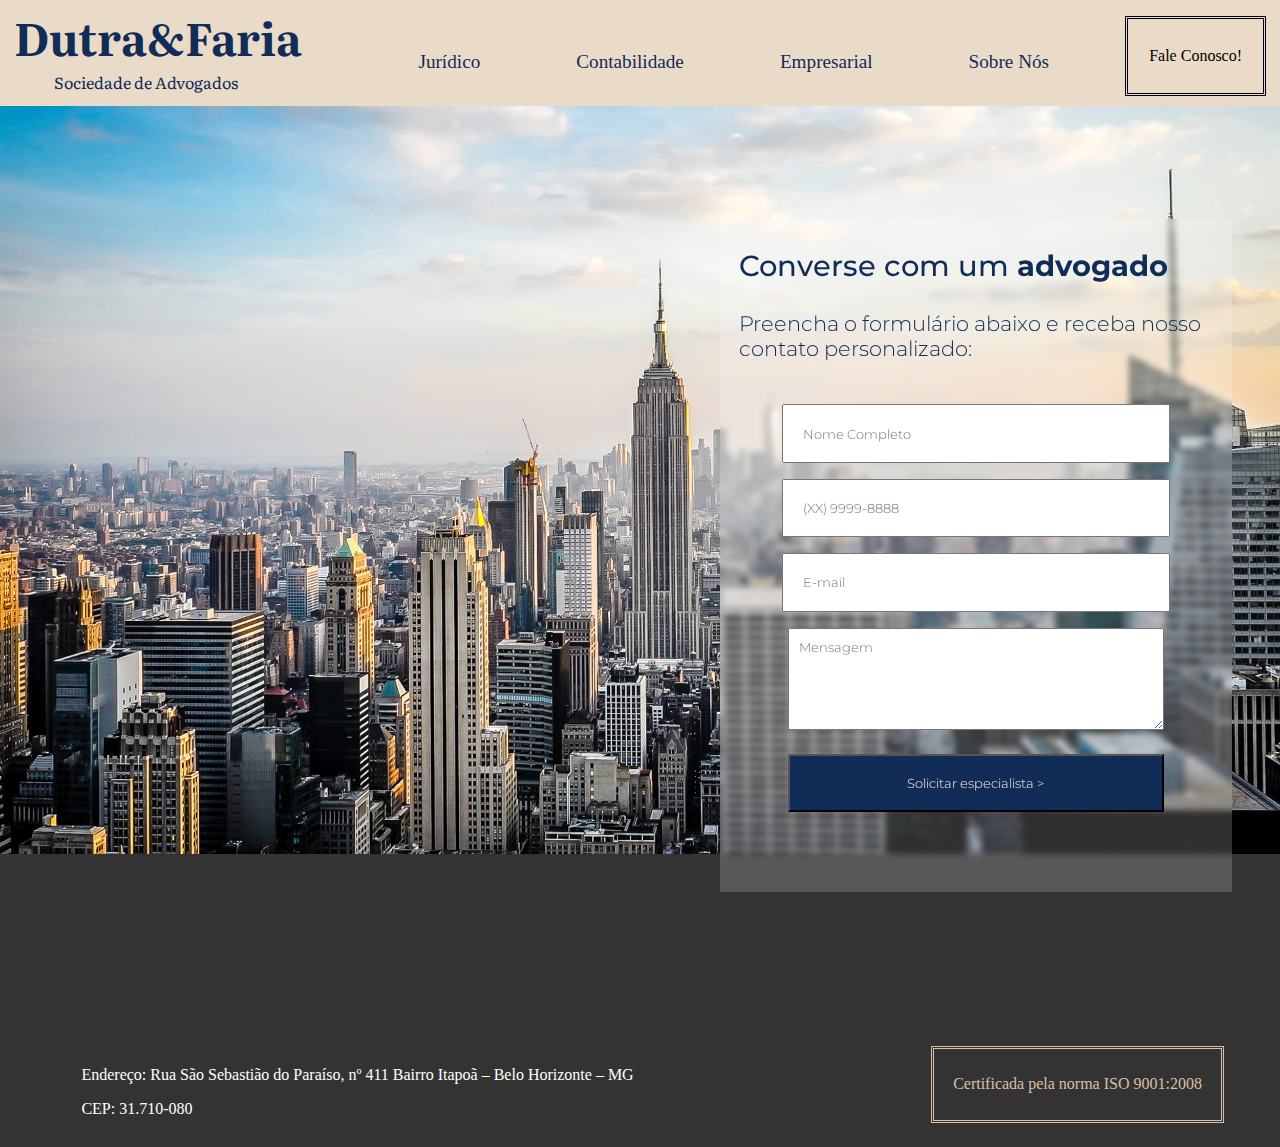
<file: index.html>
<!DOCTYPE html>
<html lang="pt-BR">
<head>
    <meta charset="UTF-8">
    <meta name="viewport" content="width=device-width, initial-scale=1.0">
    <title>Dutra&Faria</title>
    <meta name="description" content="Consutoria especializada em prospecção de financiamentos internacionais & Advocacia tributária">
    <link rel="stylesheet" href="./assets/styles.css">
</head>
<body>
    <header class="cabecalho">
        <div class="titulo-todo">
            <span class="titulo">
                <strong>Dutra&Faria</strong>
            </span>
            <span class="subtitulo">
                Sociedade de Advogados
            </span>
        </div>
        <ul class="lista-cabecalho">
            <li><a class="ancora-cabecalho" href="index.html">Jurídico</a></li>
            <li><a class="ancora-cabecalho" href="index.html">Contabilidade</a></li>
            <li><a class="ancora-cabecalho" href="index.html">Empresarial</a></li>
            <li><a class="ancora-cabecalho" href="about.html">Sobre Nós</a></li>
        </ul>
        <a href="contacts.html" class="certificado-cabecalho">Fale Conosco!</a>
    </header>
    <main class="corpo">
        <aside class="lateral-descricao">

        </aside>
        <section class="input-contato">
            <h3 class="titulo-inp">Converse com um <strong>advogado</strong></h3>
            <h4 class="texto-inp">Preencha o formulário abaixo e receba nosso contato personalizado:</h4>
            <ul class="lista-contato-usuario">
                <input type="text" class="form-main nome-usuario" placeholder="Nome Completo">
                <input type="tel" class="form-main telefone-usuario" placeholder="(XX) 9999-8888">
                <input type="email" class="form-main email-usuario" placeholder="E-mail">
                <textarea id="mensagem" rows="5" maxlength="1000" placeholder="Mensagem"></textarea>
                <input type="submit" class="form-main botao-enviar" value="Solicitar especialista >">
            </ul>
        </section>
    </main>
    <footer class="rodape">
        <section class="endereco-cep">
            <p class="endereco">Endereço: Rua São Sebastião do Paraíso, nº 411 Bairro Itapoã – Belo Horizonte – MG </p>
            <p class="cep">CEP: 31.710-080</p>
        </section>
        <a href="https://cfc.org.br/projetos-programas/iso-9001/" class="certificado-rodape">Certificada pela norma ISO 9001:2008</a>
        <script src="app/controleTelefoneMain.js"></script>
        <script src="app/controleMensagemMain.js"></script>
    </footer>
</body>
</html>
</file>
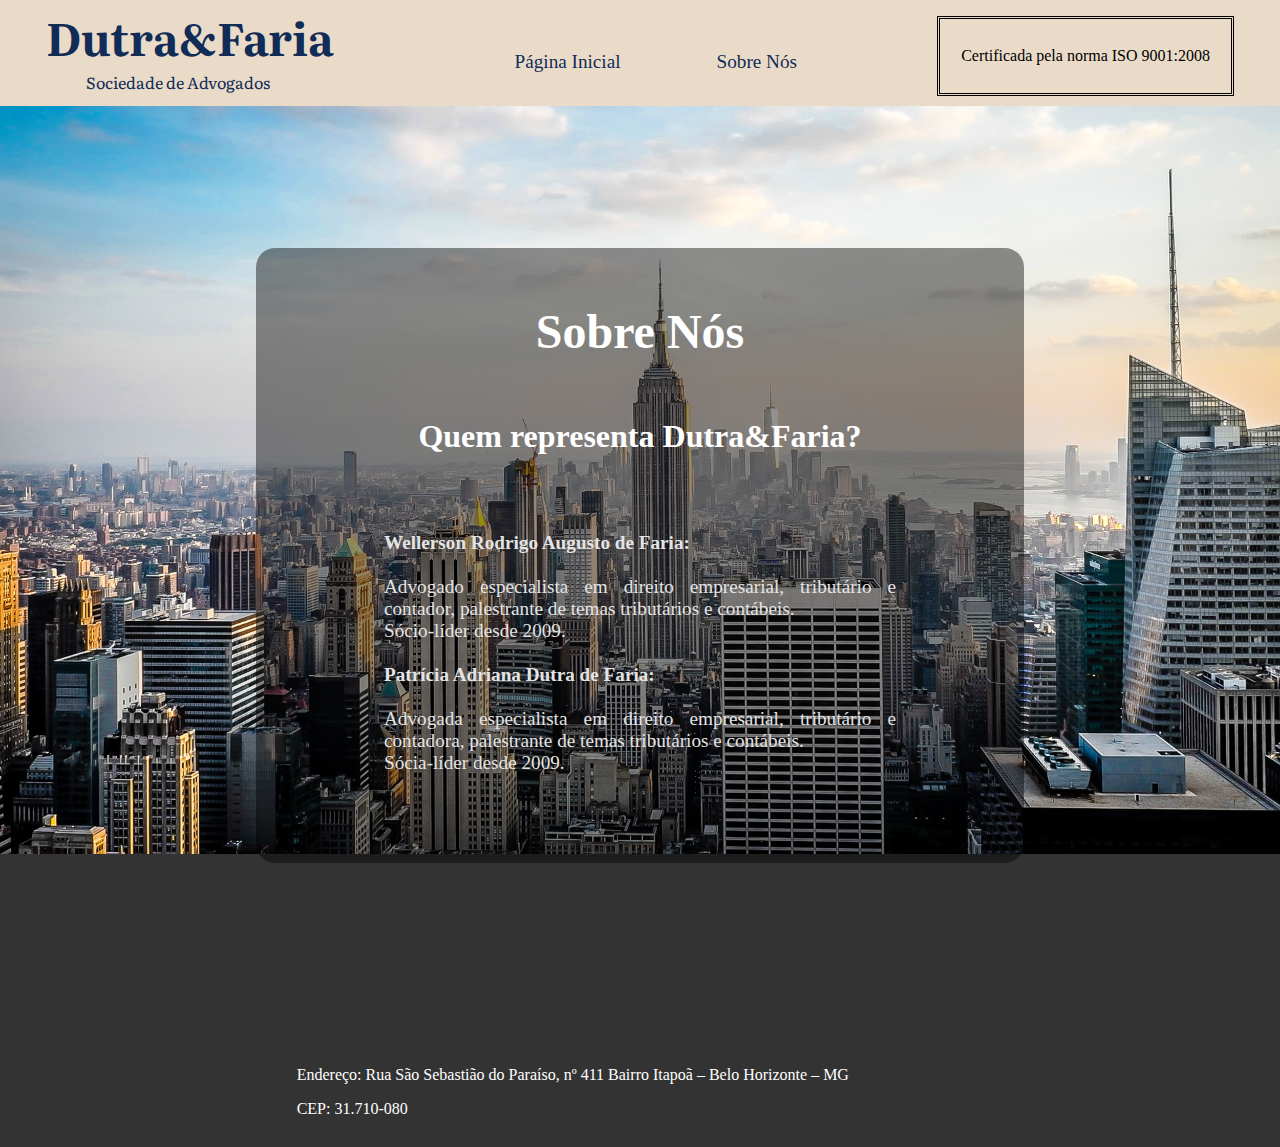
<file: about.html>
<!DOCTYPE html>
<html lang="pt-BR">
<head>
    <meta charset="UTF-8">
    <meta name="viewport" content="width=device-width, initial-scale=1.0">
    <title>Dutra&Faria</title>
    <meta name="description" content="Consutoria especializada em prospecção de financiamentos internacionais & Advocacia tributária">
    <link rel="stylesheet" href="./assets/styles.css">
</head>
<body>
    <header class="cabecalho">
        <div class="titulo-todo">
            <span class="titulo">
                <strong>Dutra&Faria</strong>
            </span>
            <span class="subtitulo">
                Sociedade de Advogados
            </span>
        </div>
        <ul class="lista-cabecalho">
            <li><a class="ancora-cabecalho" href="index.html">Página Inicial</a></li>
            <li><a class="ancora-cabecalho" href="about.html">Sobre Nós</a></li>
        </ul>
        <a href="https://cfc.org.br/projetos-programas/iso-9001/" class="certificado-cabecalho">Certificada pela norma ISO 9001:2008</a>
    </header>
    <main class="corpo">
        <section class="texto-base">
            <h1 class="titulo-texto">Sobre Nós</h1>
            <h2 class="subtitulo-texto">Quem representa Dutra&Faria?</h2>
            <p class="texto-texto">
                <strong><large>Wellerson Rodrigo Augusto de Faria:</large></strong><br>Advogado especialista em direito empresarial, tributário e contador, palestrante de temas tributários e contábeis.<br>Sócio-líder desde 2009.<br><br><strong><large>Patrícia Adriana Dutra de Faria:</large></strong><br>Advogada especialista em direito empresarial, tributário e contadora, palestrante de temas tributários e contábeis.<br>Sócia-líder desde 2009.<br><br>
            </p>
        </section>
    </main>
    <footer class="rodape">
        <section class="endereco-cep">
            <p class="endereco">Endereço: Rua São Sebastião do Paraíso, nº 411 Bairro Itapoã – Belo Horizonte – MG </p>
            <p class="cep">CEP: 31.710-080</p>
        </section>
    </footer>
</body>
</html>
</file>
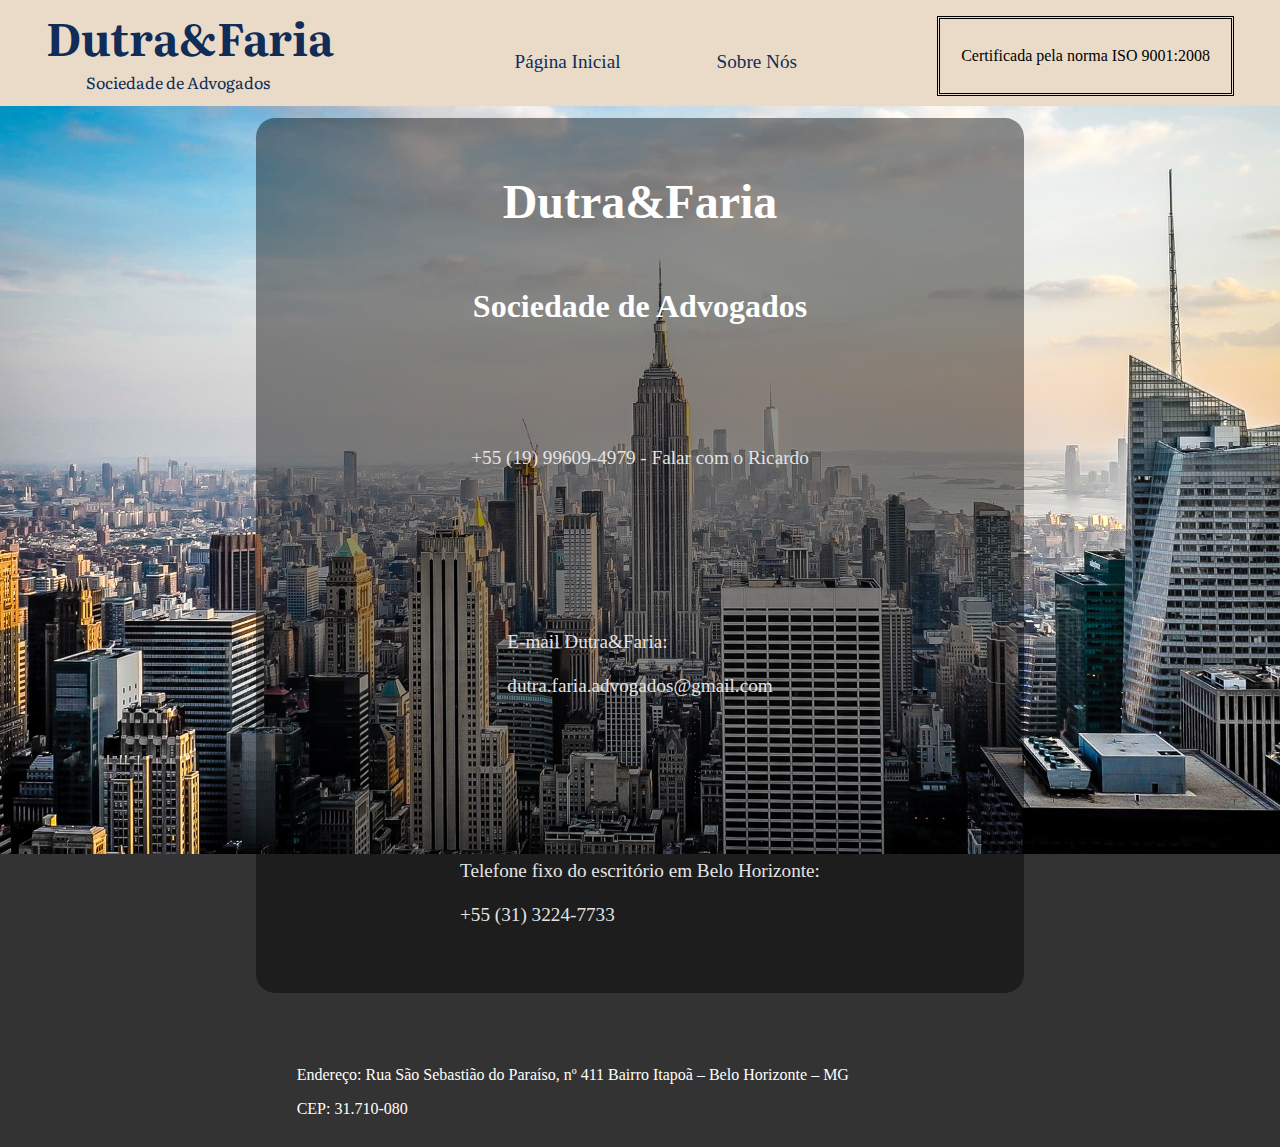
<file: contacts.html>
<!DOCTYPE html>
<html lang="pt-BR">
<head>
    <meta charset="UTF-8">
    <meta name="viewport" content="width=device-width, initial-scale=1.0">
    <title>Dutra&Faria</title>
    <meta name="description" content="Consutoria especializada em prospecção de financiamentos internacionais & Advocacia tributária">
    <link rel="stylesheet" href="./assets/styles.css">
</head>
<body>
    <header class="cabecalho">
        <div class="titulo-todo">
            <span class="titulo">
                <strong>Dutra&Faria</strong>
            </span>
            <span class="subtitulo">
                Sociedade de Advogados
            </span>
        </div>
        <ul class="lista-cabecalho">
            <li><a class="ancora-cabecalho" href="index.html">Página Inicial</a></li>
            <li><a class="ancora-cabecalho" href="about.html">Sobre Nós</a></li>
        </ul>
        <a href="https://cfc.org.br/projetos-programas/iso-9001/" class="certificado-cabecalho">Certificada pela norma ISO 9001:2008</a>
    </header>
    <main class="corpo">
        <section class="texto-base">
            <h1 class="titulo-texto">Dutra&Faria</h1>
            <h2 class="subtitulo-texto">Sociedade de Advogados</h2>
            <p class="texto-texto contato-texto"><br><br>+55 (19) 99609-4979 - Falar com o Ricardo</p>
            <p class="texto-texto contato-texto"><large></strong><br><br>E-mail Dutra&Faria:<br><br> dutra.faria.advogados@gmail.com</p>
                <p class="texto-texto contato-texto"><large></strong><br><br>Telefone fixo do escritório em Belo Horizonte:<br><br> +55 (31) 3224-7733</p>
        </section>
    </main>
    <footer class="rodape">
        <section class="endereco-cep">
            <p class="endereco">Endereço: Rua São Sebastião do Paraíso, nº 411 Bairro Itapoã – Belo Horizonte – MG </p>
            <p class="cep">CEP: 31.710-080</p>
        </section>
    </footer>
</body>
</html>
</file>
<file: assets/styles.css>
@import url('https://fonts.googleapis.com/css2?family=Literata:opsz,wght@7..72,800&display=swap');
@import url('https://fonts.googleapis.com/css2?family=Montserrat&display=swap');

:root {
    --titulo-fonte: 'Literata', serif;
    --site-fonte:  'Montserrat', sans-serif;
    --cor-texto: #0000;
    --cor-primaria: #F8F0E5;
    --cor-secundaria: #EADBC8;
    --cor-terciaria: #DAC0A3;
    --cor-quaternária: #102C57;
}

body, html{
    margin: 0;
    padding: 0;
    height: 100%;
    background-color: #333;
}

.corpo {
    display: flex;
    flex-direction: column;
    min-height: 100%;
    background-image: url('./nyc-4854718.jpg');
    background-size: 100%;
    background-position: center top;
    background-repeat: no-repeat;
    height: 100%;
    margin: 0;
    position: relative;
    padding-bottom: 1em;
}

.corpo::before {
    content: "";
    position: absolute;
    top: 0;
    right: 0;
    bottom: 0;
    left: 0;
}

.cabecalho{
    display: flex;
    justify-content: space-around;
    height: 6rem;
    width: 100%;
    background: var(--cor-secundaria);
    padding-bottom: 0.6rem;

}
.titulo-todo {
    display: flex;
    flex-direction: column;
    justify-content: center;
    padding: 1rem 0;
    color: var(--cor-quaternária);
}

.titulo{
    font-family: var(--titulo-fonte);
    font-size: 2.8rem;
}

.subtitulo {
    font-family: var(--titulo-fonte);
    font-size: 1.0rem;
    padding-left: 2.5rem;
}

.lista-cabecalho {
    display: flex;
    padding-top: 1rem;
    justify-content: space-between;
    list-style: none;
}

.ancora-cabecalho {
    text-decoration: none;
    color: var(--cor-quaternária);
    font-size: 1.2rem;
    padding: 1em 3rem;
    display: flex;
    justify-content: space-between;
    align-items: center;
}

.ancora-cabecalho:hover, .certificado-cabecalho:hover {
    color: rgb(97, 97, 97);
}

.certificado-cabecalho {
    display: flex;
    justify-content: center;
    margin-top: 1rem;
    padding: 0.2rem 1.3rem;
    border: double;
    color: black;
    text-decoration: none;
    align-items: center;
}

main {
    display: flex;
    justify-content: center;
}

.texto-base {
    display: flex;
    flex-direction: column;
    justify-content: center;
    text-align: center;
    margin-top: 3rem;
    background-color: rgba(0, 0, 0, 0.43);
    width: 60%;
    margin: 3rem auto;
    color: #e4e4e4;
    border-radius: 1.2rem;
}

.titulo-texto {
    font-size: 3rem;
    color: #fff;
    padding-top: 1.5rem;
}

.subtitulo-texto{
    font-size: 2rem;
    color: #fff;
}

.descricao-text{
    font-size: 1.5rem;
    color: #fff;
}

.texto-texto {
    padding: 2rem 8rem 3rem 8rem;
    display: flex;
    flex-direction: column;
    text-align: justify;
    font-size: 1.2rem;
}

.ancora-corpo {
    text-decoration: none;
    border: solid white;
    padding: 2rem;
    font-size: 1.2rem;
    color: white;
    width: 50%;
    margin:0 auto;
}

.ancora-corpo:hover {
    background-color: rgba(0, 0, 0, 0.6);
}

.rodape {
    display: flex;
    background-color: #333;
    color: white;
    padding: 0.8em;
    text-align: center;
    position: bottom;
    bottom: 0;
    left: 0;
    width: 100%;
    justify-content: space-around;
    align-items: center;
}

.certificado-rodape {
    display: flex;
    justify-content: center;
    padding: 1.2rem;
    border: double;
    color: var(--cor-terciaria);
    text-decoration: none;
    height: 2rem;
    line-height: 1;
    align-items: center;
}

.certificado-rodape:hover {
    color: #f0d5b6;
}

.endereco-cep {
    padding-top: 1em;
    margin-right: 10rem;
}

.cep {
    display: flex;
    justify-content: left;
}

.telefone-icon {
    height: 1em;
}

.contato-texto {
    display: flex;
    flex-direction: column;
    justify-content: center;
    align-items: center;
}

.input-contato {
    display: flex;
    flex-direction: column;
    align-items: right;
    background-color: rgba(255, 255, 255, 0.185);
    backdrop-filter: blur(0.2rem);
    margin: 0 3rem 0 auto;
    width: 40%;
}

.lista-contato-usuario {
    display: flex;
    flex-direction: column;
    align-items: center;
    padding: 0 4rem 4rem 4rem;
}

.titulo-inp {
    margin-left: 1.2rem;
    font-family: var(--site-fonte);
    color: var(--cor-quaternária);
    font-size: 1.8rem;
    font-weight: 500;
    margin-bottom: 0;
}

.texto-inp {
    margin-left: 1.2rem;
    font-family: var(--site-fonte);
    color: var(--cor-quaternária);
    font-size: 1.3rem;
    font-weight: 300;
}

.form-main {
    width: 90%;
    padding: 1.2rem;
    margin-bottom: 1rem;
    font-family: var(--site-fonte);
    font-weight: 300;
}

textarea {
    width: 97.8%;
    padding: 10px;
    box-sizing: border-box;
    resize: vertical;
    font-family: var(--site-fonte);
    font-weight: 300;
}

.botao-enviar {
    color: var(--cor-primaria);
    background-color: var(--cor-quaternária);
    margin: 1.5rem 0 0 0;
    width: 97.8%;
}
</file>
